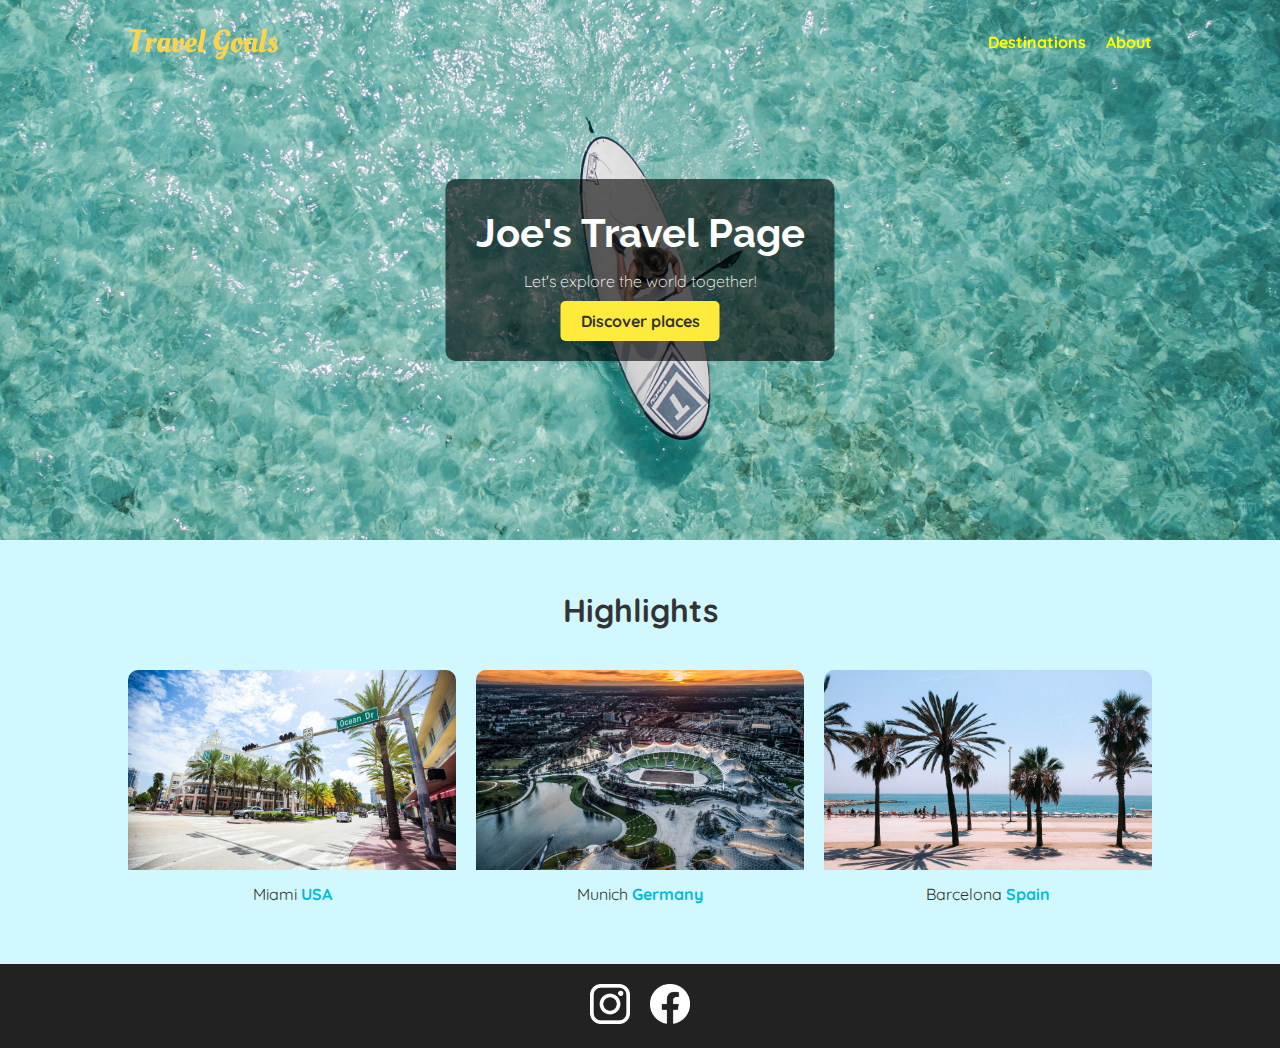
<file: TH2/Bai2/index.html>
<!DOCTYPE html>
<html lang="en">

<head>
  <meta name="viewport" content="width=device-width, initial-scale=1.0">

  <meta charset="UTF-8" />
  <link
    href="https://fonts.googleapis.com/css2?family=Raleway:wght@700&family=Oleo+Script:wght@700&family=Quicksand:wght@300;500&display=swap"
    rel="stylesheet" />
  <!-- <link rel="stylesheet" href="shared.css" /> -->
  <!-- <link rel="stylesheet" href="styles.css" /> -->
  <title>Bài 2</title>
  <style>
    * {
      margin: 0;
      padding: 0;
      box-sizing: border-box;
    }

    body {
      font-family: 'Quicksand', sans-serif;
      color: #333;
      background-color: #f9f9f9;
    }


    header {
    color: white;
    display: flex;
    justify-content: space-between;
    align-items: center;
    padding: 20px 10%;
    position: fixed;
    width: 100%;
    top: 0;
    left: 0;
    z-index: 1000; 
}


    #page-logo a {
      font-family: 'Oleo Script', cursive;
      font-size: 2rem;
      color: #fcd34d;
      text-decoration: none;
    }

    nav ul {
      list-style: none;
      display: flex;
      gap: 20px;
    }

    nav a {
      color: yellow;
      text-decoration: none;
      font-weight: bold;
    }

    nav a:hover {
      color: #fcd34d;
    }

    /* HERO */
    #hero {
      height: 60vh;
      background: url('images/ocean.jpg') center/cover no-repeat;
      position: relative;
    }

    #hero-content {
      position: absolute;
      top: 50%;
      left: 50%;
      transform: translate(-50%, -50%);
      background-color: rgba(0, 0, 0, 0.6);
      padding: 30px;
      border-radius: 10px;
      text-align: center;
      color: white;
    }

    #hero-content h1 {
      font-family: 'Raleway', sans-serif;
      font-size: 2.5rem;
      margin-bottom: 15px;
    }

    #hero-content p {
      margin-bottom: 20px;
      font-weight: 300;
    }

    #hero-content a {
      background-color: #ffeb3b;
      padding: 10px 20px;
      color: #333;
      text-decoration: none;
      font-weight: bold;
      border-radius: 5px;
    }

    #hero-content a:hover {
      background-color: #fcd34d;
    }

    /* HIGHLIGHTS */
    #highlights {
      background-color: #d1f7ff;
      padding: 50px 10%;
      text-align: center;
    }

    #highlights h2 {
      margin-bottom: 40px;
      font-size: 2rem;
    }

    #destinations {
      list-style: none;
      /* background-color: rgba(0, 0, 0, 0.5); */
      background-color: transparent;

      display: flex;
      justify-content: space-between;
      gap: 20px;
    }

    .destination {
      background-color: transparent;
      box-shadow: 0 px 8px rgba(0, 0, 0, 0.9);
      border-radius: 10px;
      overflow: hidden;
      flex: 1;
      transition: transform 0.3s;
    }

    .destination:hover {
      transform: scale(1.05);
    }

    .destination img {
      width: 100%;
      height: 200px;
      object-fit: cover;
    }

    .destination p {
      padding: 10px;
      font-size: 1rem;
    }

    .destination strong {
      color: #00bcd4;
    }

    /* FOOTER */
    footer {
      background-color: #222;
      padding: 20px;
    }

    footer ul {
      list-style: none;
      display: flex;
      justify-content: center;
      gap: 20px;
    }

    footer img {
      width: 40px;
      height: 40px;
      filter: brightness(0) invert(1);
    }
  </style>
</head>

<body>
  <header>
    <div id="page-logo">
      <a href="/index.html">Travel Goals</a>
    </div>
    <nav>
      <ul>
        <li><a href="/places.html">Destinations</a></li>
        <li><a href="">About</a></li>
      </ul>
    </nav>
  </header>
  <main>
    <section id="hero">
      <div id="hero-content">
        <h1>Joe's Travel Page</h1>
        <p>Let's explore the world together!</p>
        <a href="/places.html">Discover places</a>
      </div>
    </section>
    <section id="highlights">
      <h2>Highlights</h2>
      <ul id="destinations">
        <li class="destination">
          <img src="images/places/miami.jpg" alt="Miami streets on sunny day" />
          <p>Miami <strong>USA</strong></p>
        </li>
        <li class="destination">
          <img src="images/places/munich.jpg" alt="Munich stadium in winter" />
          <p>Munich <strong>Germany</strong></p>
        </li>
        <li class="destination">
          <img src="images/places/barcelona.jpg" alt="Palm beach in Barcelona" />
          <p>Barcelona <strong>Spain</strong></p>
        </li>
      </ul>
    </section>
  </main>
  <footer>
    <ul>
      <li>
        <a href="https://www.instagram.com">
          <img src="images/insta.png" alt="Instagram logo" /></a>
      </li>
      <li>
        <a href="https://www.facebook.com">
          <img src="images/facebook.png" alt="Facebook logo" /></a>
      </li>
    </ul>
  </footer>
</body>

</html>
</file>
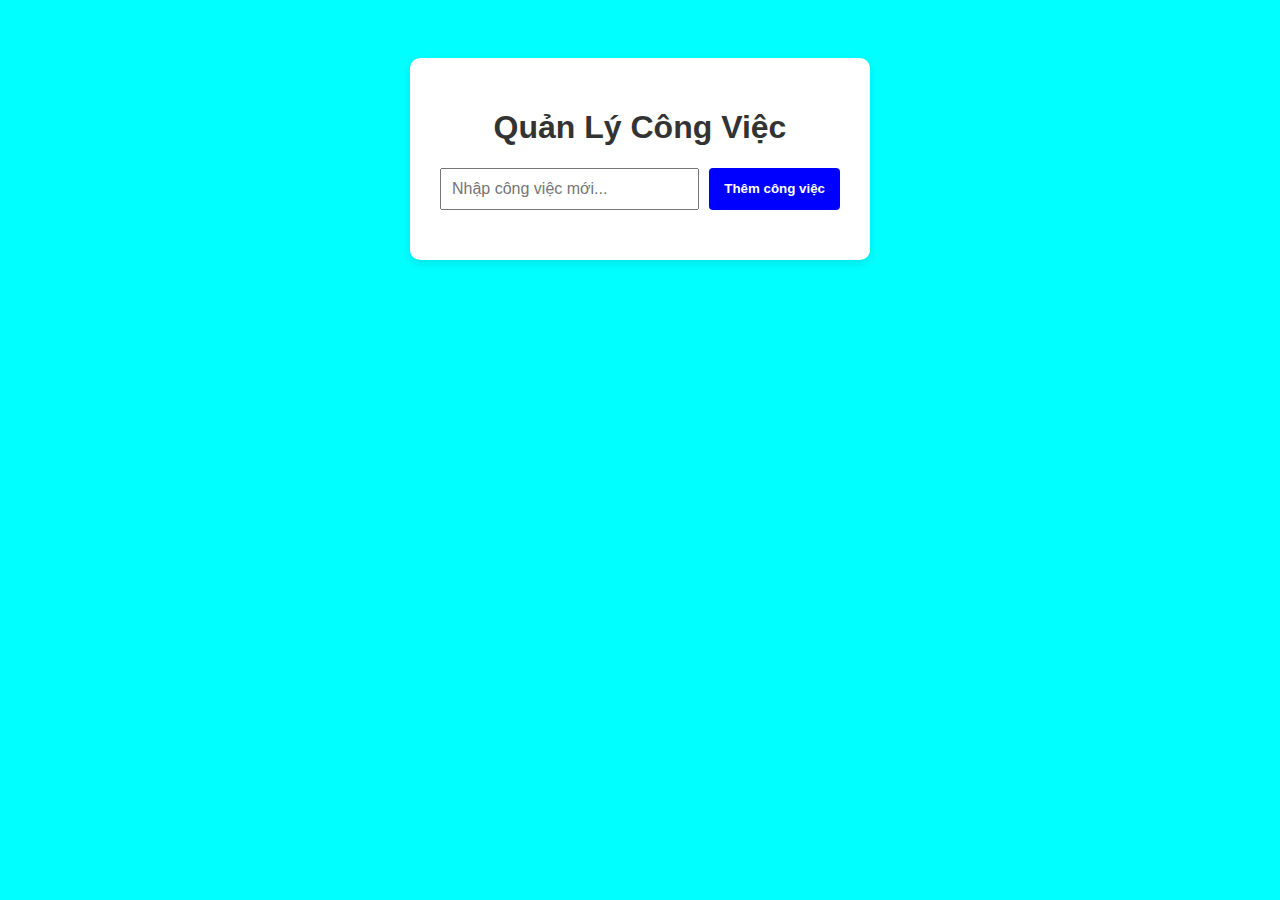
<file: Th3/Bai1/index.html>
<!DOCTYPE html>
<html lang="vi">
<head>
    <meta charset="UTF-8">
    <meta name="viewport" content="width=device-width, initial-scale=1.0">
    <title>Bài 1</title>
    <link rel="stylesheet" href="style.css">
    </head>
<body>
  <div class="todo-container">
    <h1>Quản Lý Công Việc</h1>

    <div class="input-section">
      <input type="text" id="todo-input" placeholder="Nhập công việc mới...">
      <button id="add-button">Thêm công việc</button>
    </div>

    <ul id="todo-list">
      <!-- Danh sách công việc sẽ được hiển thị ở đây -->
    </ul>
  </div>

  <script src="script.js"></script>
</body>
</html>
</file>
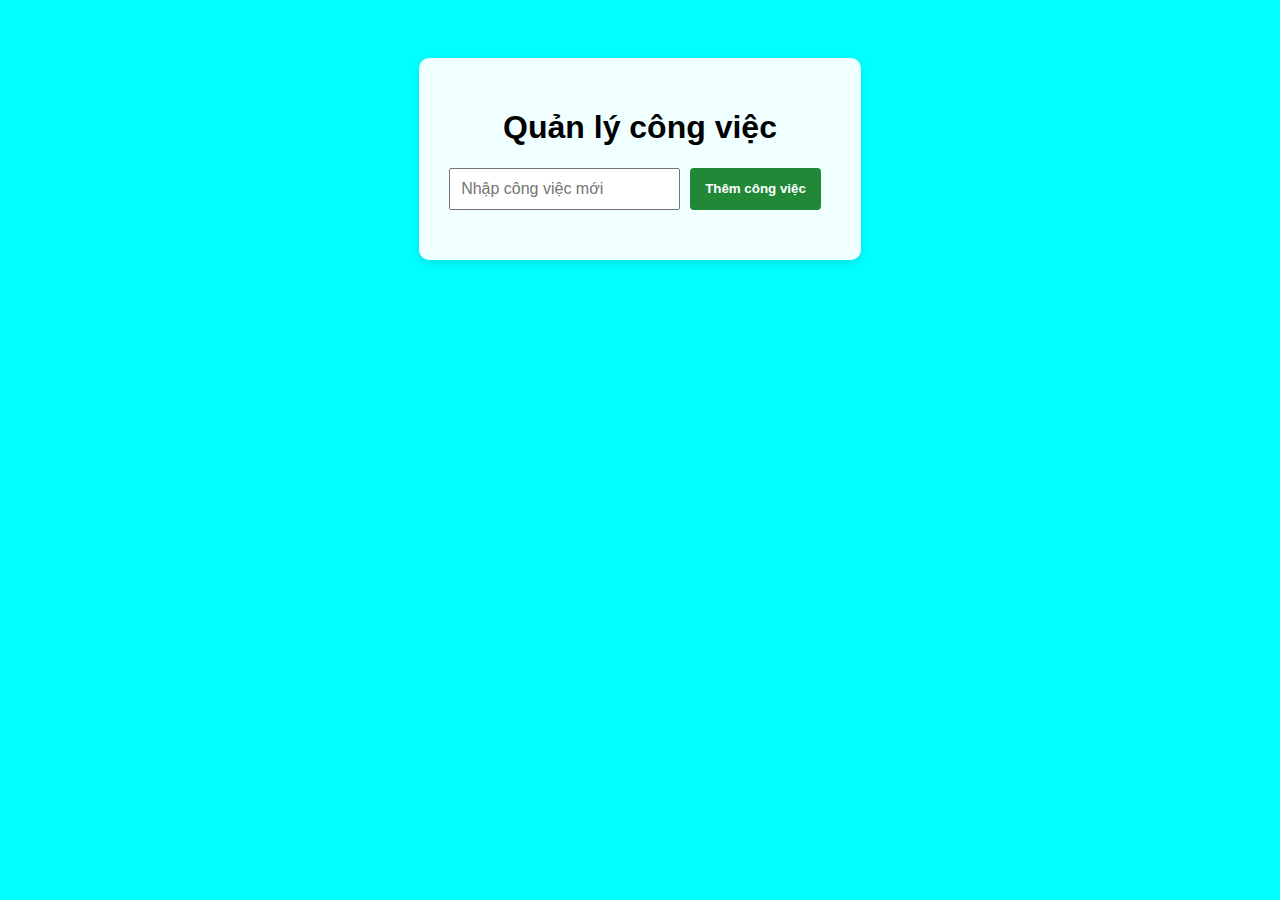
<file: TH3/Bai1/index.html>
<!DOCTYPE html>
<html>
    <head>
        <meta charset="UTF-8">
        <meta name="viewport" content="width=device-width, initial-scale=1.0">
        <title>Quản Lý Công Việc</title>
        <link rel="stylesheet" href="style.css"> 
    </head>

    <body>
        <div class="container">
            <h1>Quản lý công việc</h1>

            <div class="input-section">
                <input type="text" id="todo-input" placeholder="Nhập công việc mới">
                <button id="btn-add">Thêm công việc</button>

                <ul id="todo-list">
                    <!--Nơi các công việc sẽ được lưu trữ vào đây-->
                    
                </ul>
            </div>
        </div>
    </body>
</html>
</file>
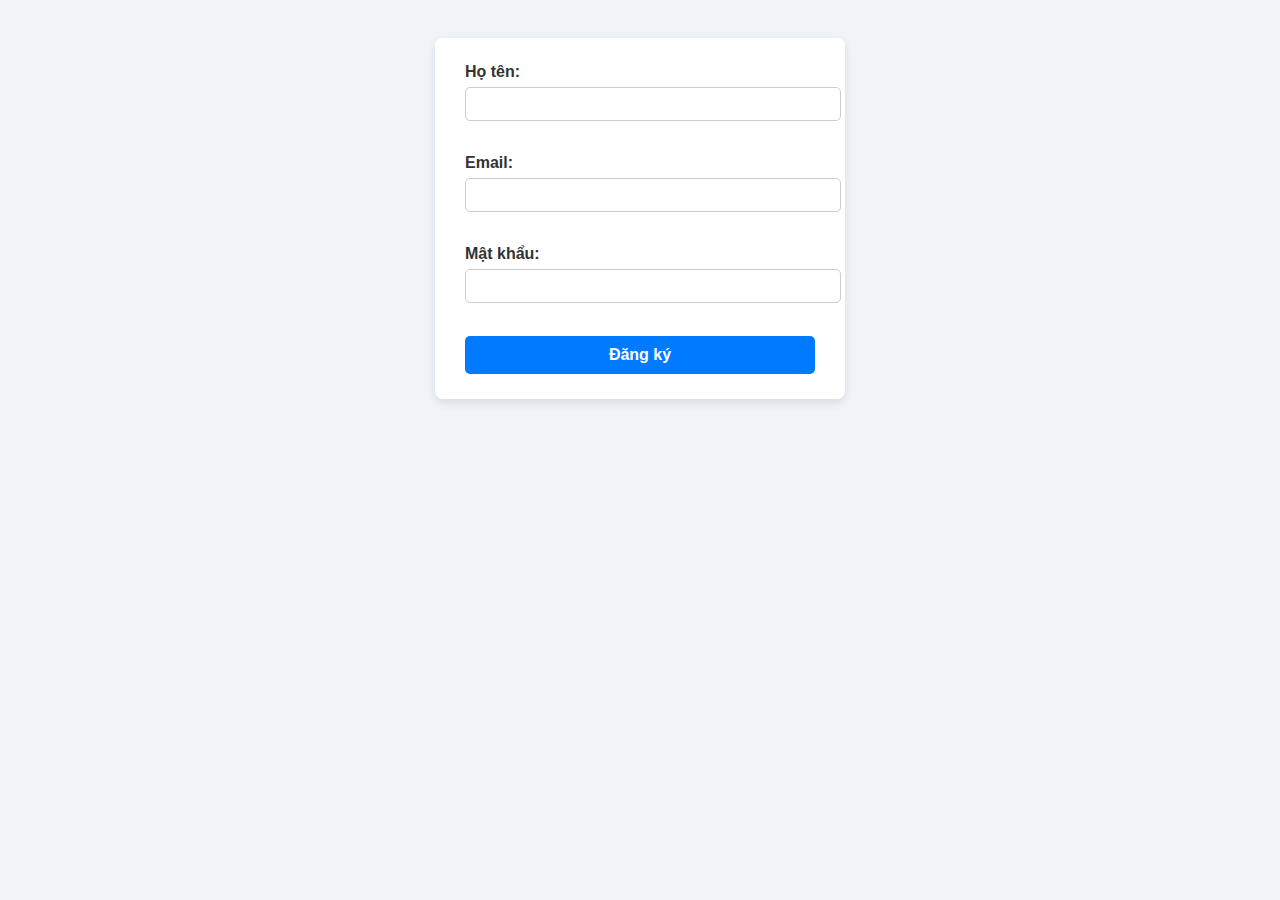
<file: TH3/Bai2/index.html>
<!DOCTYPE html>
<html lang="vi">

<head>
    <meta charset="UTF-8" />
    <title>Bài 2</title>
    <script src="https://code.jquery.com/jquery-3.6.0.min.js"></script>
    <style>
        body {
            font-family: Arial, sans-serif;
            background-color: #f0f4f8;
            padding: 30px;
            display: flex;
            justify-content: center;
        }

        form {
            background: #fff;
            padding: 25px 30px;
            border-radius: 8px;
            box-shadow: 0 4px 10px rgba(0, 0, 0, 0.1);
            width: 350px;
        }

        form label {
            display: block;
            margin-bottom: 15px;
            font-weight: 600;
            color: #333;
        }

        form input[type="text"],
        form input[type="email"],
        form input[type="password"] {
            width: 100%;
            padding: 8px 12px;
            margin-top: 6px;
            border: 1.5px solid #ccc;
            border-radius: 5px;
            font-size: 14px;
            transition: border-color 0.3s ease;
        }

        form input[type="text"]:focus,
        form input[type="email"]:focus,
        form input[type="password"]:focus {
            border-color: #007bff;
            outline: none;
        }

        button[type="submit"] {
            background-color: #007bff;
            color: white;
            border: none;
            padding: 10px 18px;
            font-size: 16px;
            border-radius: 5px;
            cursor: pointer;
            width: 100%;
            font-weight: 600;
            transition: background-color 0.3s ease;
        }

        button[type="submit"]:hover {
            background-color: #0056b3;
        }

        span.error {
            font-size: 13px;
            color: #e74c3c;
            margin-top: 4px;
            display: block;
        }

        #successMessage {
            background-color: #d4edda;
            border: 1.5px solid #28a745;
            color: #155724;
            padding: 20px 25px;
            border-radius: 8px;
            width: 350px;
        }

        #successMessage h3 {
            margin-top: 0;
            margin-bottom: 15px;
        }

        #showDetails {
            background-color: #28a745;
            color: white;
            border: none;
            padding: 8px 15px;
            border-radius: 5px;
            cursor: pointer;
            font-weight: 600;
            transition: background-color 0.3s ease;
        }

        #showDetails:hover {
            background-color: #1e7e34;
        }

        #details {
            margin-top: 15px;
            font-size: 14px;
        }
    </style>

</head>

<body>

    <form id="registerForm">
        <label>Họ tên: <input type="text" id="fullname" name="fullname" /></label><br />
        <label>Email: <input type="email" id="email" name="email" /></label><br />
        <label>Mật khẩu: <input type="password" id="password" name="password" /></label><br />
        <button type="submit">Đăng ký</button>
    </form>

    <div id="successMessage" style="display:none; color: green;">
        <h3>Chúc mừng bạn đã đăng ký thành công!</h3>
        <button id="showDetails">Xem chi tiết</button>
        <div id="details" style="display:none;">
            <p>Thông tin chi tiết sẽ được gửi về email của bạn.</p>
        </div>
    </div>

    <script>
        $(document).ready(function () {
            console.log("jQuery is ready!");

            $('#registerForm').on('submit', function (e) {
                e.preventDefault();

                $('span.error').remove();

                let isValid = true;

                let fullname = $('#fullname').val().trim();
                let email = $('#email').val().trim();
                let password = $('#password').val();

                if (fullname === '') {
                    $('#fullname').after('<span class="error" style="color:red;">Họ tên không được để trống</span>');
                    isValid = false;
                }

                let emailRegex = /^[^\s@]+@[^\s@]+\.[^\s@]+$/;
                if (email === '') {
                    $('#email').after('<span class="error" style="color:red;">Email không được để trống</span>');
                    isValid = false;
                } else if (!emailRegex.test(email)) {
                    $('#email').after('<span class="error" style="color:red;">Email không hợp lệ</span>');
                    isValid = false;
                }

                if (password.length < 6) {
                    $('#password').after('<span class="error" style="color:red;">Mật khẩu phải từ 6 ký tự trở lên</span>');
                    isValid = false;
                }

                if (isValid) {
                    $.ajax({
                        url: 'https://jsonplaceholder.typicode.com/posts',
                        method: 'POST',
                        data: {
                            fullname: fullname,
                            email: email,
                            password: password
                        },
                        success: function (response) {
                            console.log('Đăng ký thành công', response);
                            $('#registerForm').trigger('formSuccess');
                            alert('Đăng ký thành công!');
                        },
                        error: function () {
                            alert('Server bận, vui lòng thử lại sau');
                        }
                    });
                }
            });

            $('#registerForm').on('formSuccess', function () {
                $(this).slideUp();
                $('#successMessage').fadeIn();
            });

            $('#showDetails').on('click', function () {
                $('#details').slideToggle();
            });

        });
    </script>

</body>

</html>
</file>
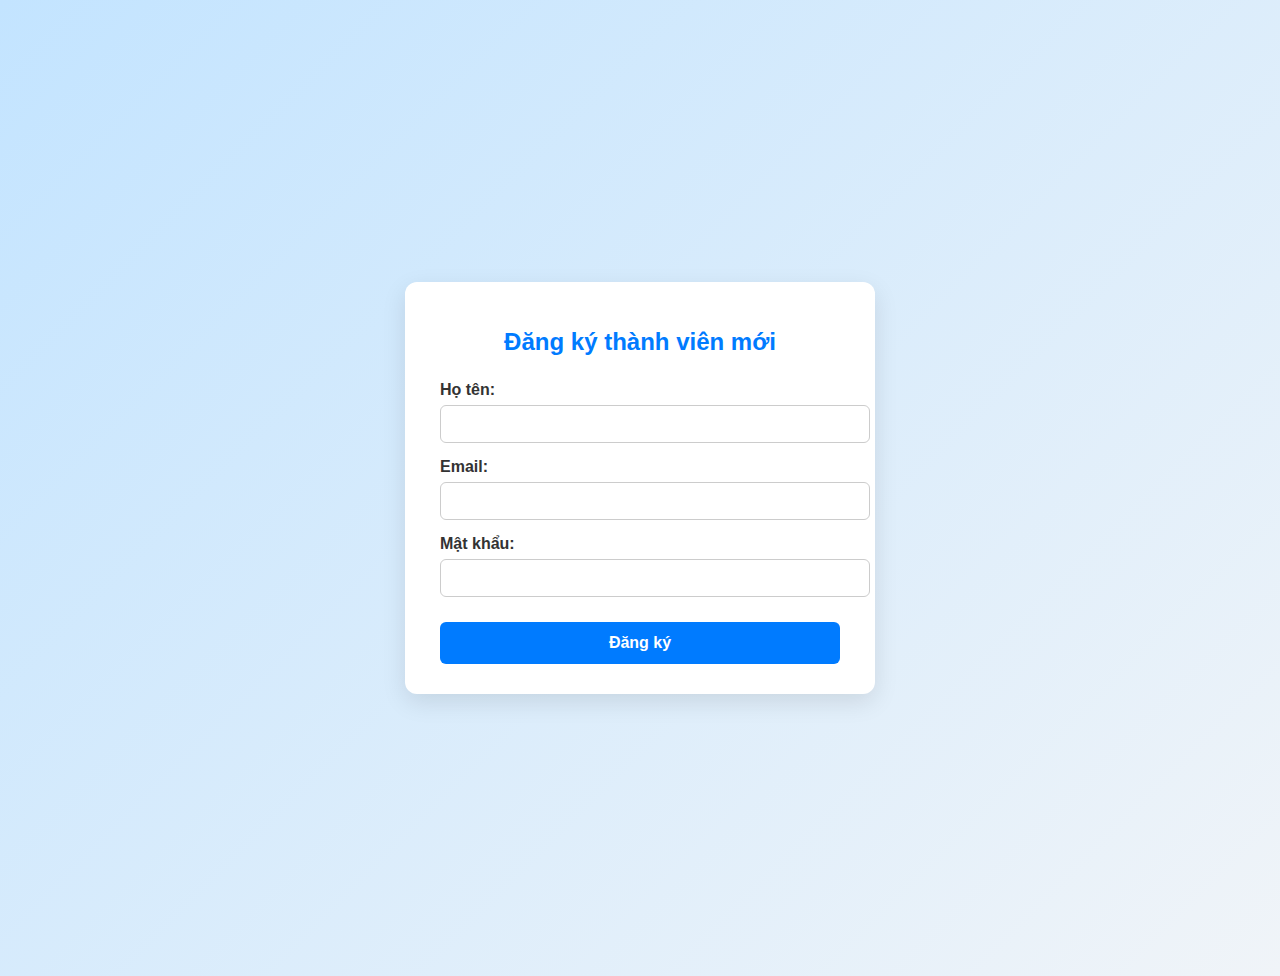
<file: Th3/Bai2/index.html>
<!DOCTYPE html>
<html lang="vi">

<head>
    <meta charset="UTF-8" />
    <title>Bài 2</title>
    <script src="https://code.jquery.com/jquery-3.6.0.min.js"></script>
    <style>
        body {
            font-family: 'Segoe UI', Tahoma, Geneva, Verdana, sans-serif;
            background: linear-gradient(135deg, #c3e4ff, #f0f4f8);
            min-height: 100vh;
            padding: 30px;
            display: flex;
            justify-content: center;
            align-items: center;
        }

        form {
            background: #fff;
            padding: 30px 35px;
            border-radius: 12px;
            box-shadow: 0 8px 25px rgba(0, 0, 0, 0.1);
            width: 400px;
            animation: fadeIn 0.5s ease;
        }

        h1 {
            text-align: center;
            color: #007bff;
            margin-bottom: 25px;
            font-size: 24px;
        }

        form label {
            display: block;
            margin-bottom: 15px;
            font-weight: 600;
            color: #333;
        }

        form input[type="text"],
        form input[type="email"],
        form input[type="password"] {
            width: 100%;
            padding: 10px 14px;
            margin-top: 6px;
            border: 1.5px solid #ccc;
            border-radius: 6px;
            font-size: 14px;
            transition: border-color 0.3s ease;
        }

        form input[type="text"]:focus,
        form input[type="email"]:focus,
        form input[type="password"]:focus {
            border-color: #007bff;
            outline: none;
        }

        button[type="submit"] {
            background-color: #007bff;
            color: white;
            border: none;
            padding: 12px 18px;
            font-size: 16px;
            border-radius: 6px;
            cursor: pointer;
            width: 100%;
            font-weight: bold;
            transition: background-color 0.3s ease;
            margin-top: 10px;
        }

        button[type="submit"]:hover {
            background-color: #0056b3;
        }

        span.error {
            font-size: 13px;
            color: #e74c3c;
            margin-top: 4px;
            display: block;
        }

        #successMessage {
            background-color: #d4edda;
            border: 1.5px solid #28a745;
            color: #155724;
            padding: 25px 30px;
            border-radius: 12px;
            width: 400px;
            display: none;
            animation: fadeIn 0.5s ease;
        }

        #successMessage h3 {
            margin-top: 0;
            margin-bottom: 15px;
        }

        #showDetails {
            background-color: #28a745;
            color: white;
            border: none;
            padding: 10px 15px;
            border-radius: 6px;
            cursor: pointer;
            font-weight: 600;
            transition: background-color 0.3s ease;
        }

        #showDetails:hover {
            background-color: #1e7e34;
        }

        #details {
            margin-top: 15px;
            font-size: 14px;
        }

        @keyframes fadeIn {
            from {
                opacity: 0;
                transform: translateY(20px);
            }

            to {
                opacity: 1;
                transform: translateY(0);
            }
        }
    </style>
</head>

<body>

    <form id="registerForm">
        <h1>Đăng ký thành viên mới</h1>
        <label>Họ tên: <input type="text" id="fullname" name="fullname" /></label>
        <label>Email: <input type="email" id="email" name="email" /></label>
        <label>Mật khẩu: <input type="password" id="password" name="password" /></label>
        <button type="submit">Đăng ký</button>
    </form>

    <div id="successMessage">
        <h3>Chúc mừng bạn đã đăng ký thành công!</h3>
        <button id="showDetails">Xem chi tiết</button>
        <div id="details" style="display:none;">
            <p>Thông tin chi tiết sẽ được gửi về email của bạn.</p>
        </div>
    </div>

    <script>
        $(document).ready(function () {
            $('#registerForm').on('submit', function (e) {
                e.preventDefault();
                $('span.error').remove();

                let isValid = true;
                let fullname = $('#fullname').val().trim();
                let email = $('#email').val().trim();
                let password = $('#password').val();

                if (fullname === '') {
                    $('#fullname').after('<span class="error">Họ tên không được để trống</span>');
                    isValid = false;
                }

                let emailRegex = /^[^\s@]+@[^\s@]+\.[^\s@]+$/;
                if (email === '') {
                    $('#email').after('<span class="error">Email không được để trống</span>');
                    isValid = false;
                } else if (!emailRegex.test(email)) {
                    $('#email').after('<span class="error">Email không hợp lệ</span>');
                    isValid = false;
                }

                if (password.length < 6) {
                    $('#password').after('<span class="error">Mật khẩu phải từ 6 ký tự trở lên</span>');
                    isValid = false;
                }

                if (isValid) {
                    $.ajax({
                        url: 'https://jsonplaceholder.typicode.com/posts',
                        method: 'POST',
                        data: {
                            fullname: fullname,
                            email: email,
                            password: password
                        },
                        success: function (response) {
                            $('#registerForm').trigger('formSuccess');
                            alert('Đăng ký thành công!');
                        },
                        error: function () {
                            alert('Server bận, vui lòng thử lại sau');
                        }
                    });
                }
            });

            $('#registerForm').on('formSuccess', function () {
                $(this).slideUp();
                $('#successMessage').fadeIn();
            });

            $('#showDetails').on('click', function () {
                $('#details').slideToggle();
            });
        });
    </script>

</body>

</html>
</file>
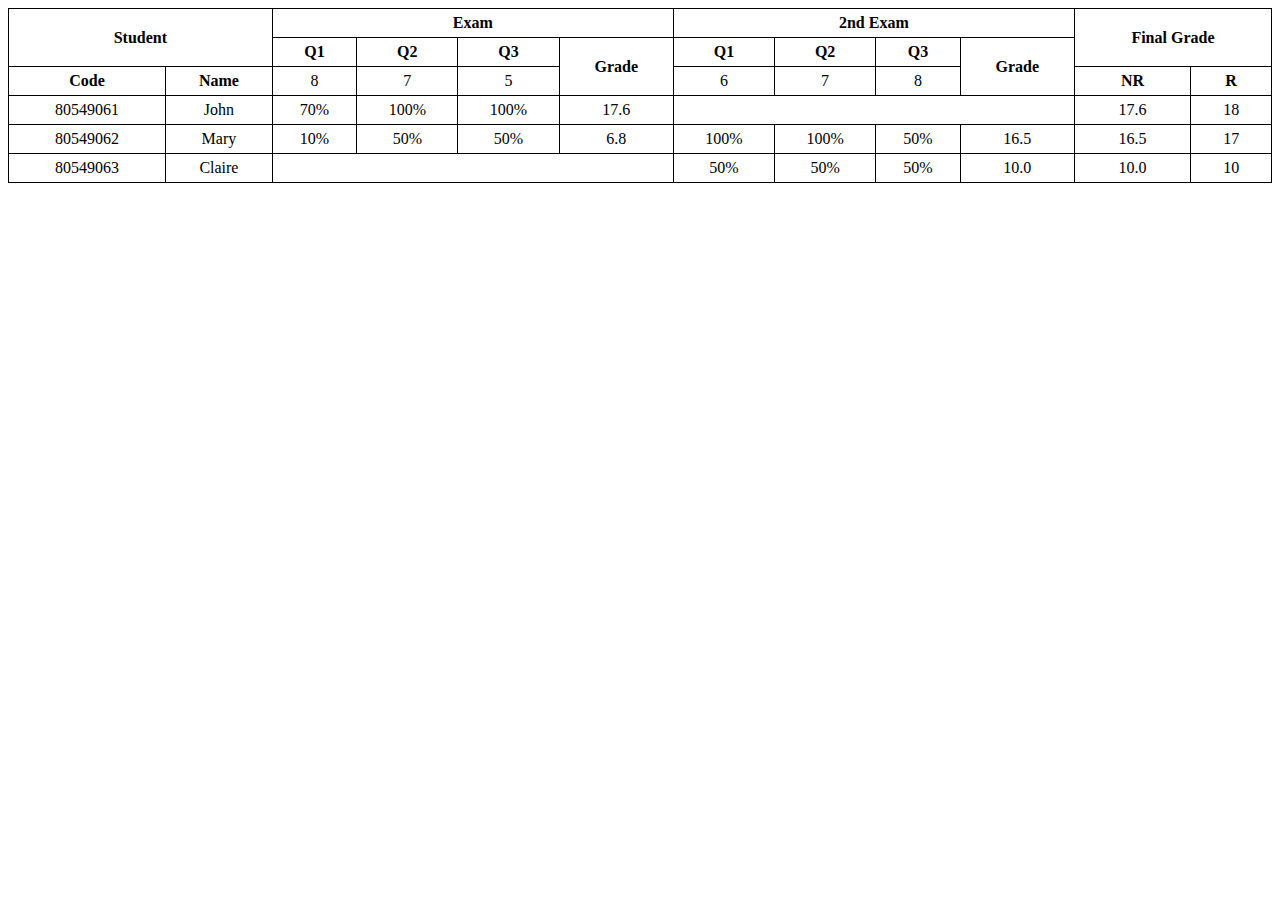
<file: bai3.html>
<!DOCTYPE html>
<html>
    <head>
        <title>Bài tập 3</title>
        <meta charset="UTF-8">
    </head>
    <style>
        table {
            width: 100%;
            border-collapse: collapse;
            text-align: center;
        }
        th, td {
            border: 1px solid black;
            padding: 5px;
        }
    </style>
    <body>
        <table>
            <tr>
                <th rowspan="2" colspan="2">Student</th>
                <th colspan="4">Exam</th>
                <th colspan="4">2nd Exam</th>
                <th colspan="2" rowspan="2">Final Grade</th>
            </tr>

            <tr>
                <th>Q1</th>
                <th>Q2</th>
                <th>Q3</th>
                <th rowspan="2">Grade</th>
                <th>Q1</th>
                <th>Q2</th>
                <th>Q3</th>
                <th rowspan="2">Grade</th>
              </tr>
              <tr>
                <th>Code</th>
                <th>Name</th>
                <td>8</td>
                <td>7</td>
                <td>5</td>
                <td>6</td>
                <td>7</td>
                <td>8</td>
                <td><b>NR</b></td>
                <td><b>R</b></td>
              </tr>
              <tr>
                <td>80549061</td>
                <td>John</td>
                <td>70%</td>
                <td>100%</td>
                <td>100%</td>
                <td>17.6</td>
                <td colspan="4"></td>
            
                <td>17.6</td>
                <td>18</td>
              </tr>
              <tr>
                <td>80549062</td>
                <td>Mary</td>
                <td>10%</td>
                <td>50%</td>
                <td>50%</td>
                <td>6.8</td>
                <td>100%</td>
                <td>100%</td>
                <td>50%</td>
                <td>16.5</td>
                <td>16.5</td>
                <td>17</td>
              </tr>
              <tr>
                <td>80549063</td>
                <td>Claire</td>
                <td colspan="4"></td> 
                <td>50%</td>
                <td>50%</td>
                <td>50%</td>
                <td>10.0</td>
                <td>10.0</td>
                <td>10</td>
              </tr>  
        </table>
    </body>
</html>
</file>
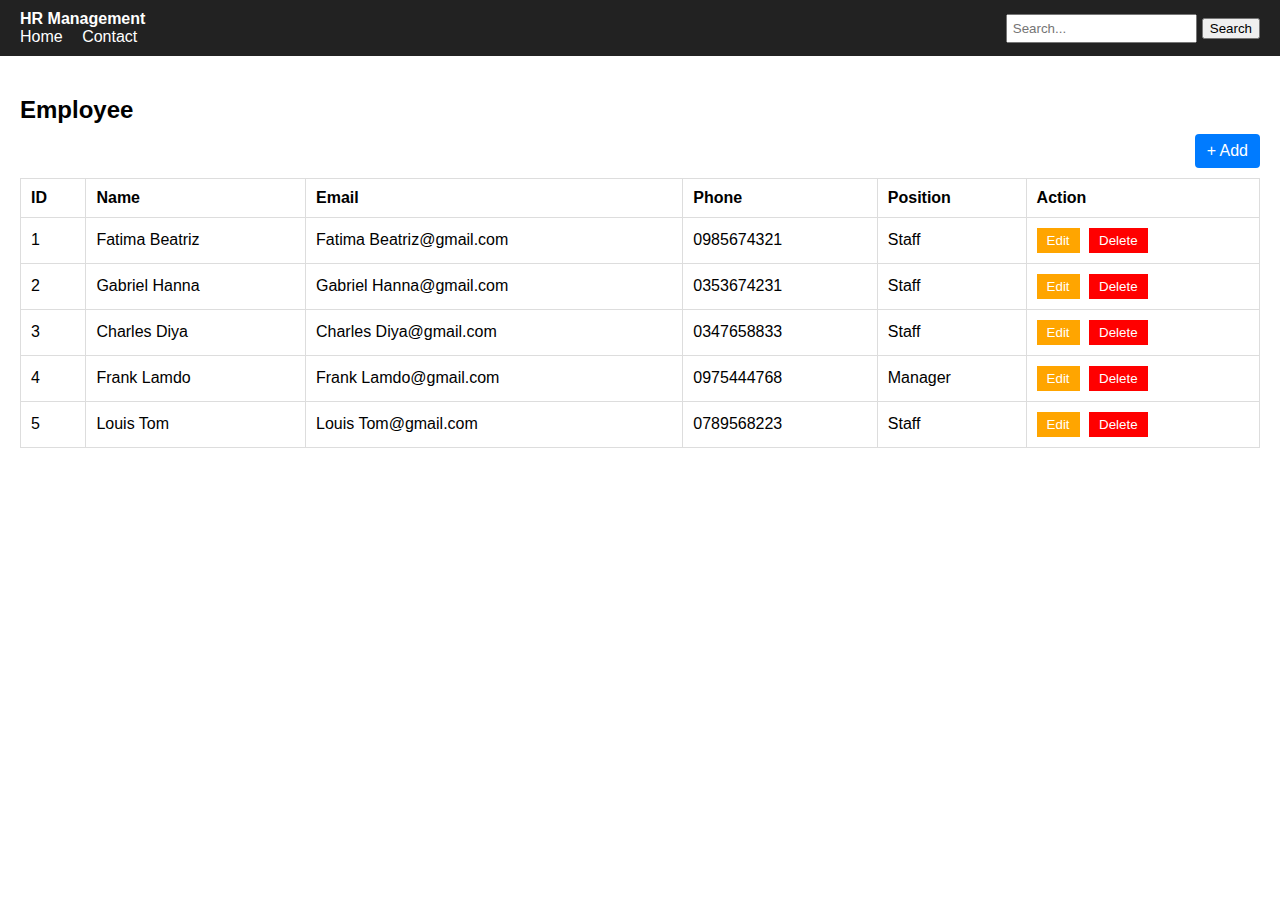
<file: bai5.html>
<!DOCTYPE html>
<html lang="en">
<head>
  <title>Bài tập 5</title>
  <meta charset="UTF-8">
  <title>HR Management</title>
  
</head>
<style>
  body {
    font-family: Arial, sans-serif;
    margin: 0;
  }
  header {
    background-color: #222;
    color: white;
    padding: 10px 20px;
    display: flex;
    align-items: center;
    justify-content: space-between;
  }
  header nav a {
    color: white;
    margin-right: 15px;
    text-decoration: none;
  }
  .search-box {
    display: flex;
    align-items: center;
  }
  .search-box input {
    padding: 5px;
    margin-right: 5px;
  }
  main {
    padding: 20px;
  }
  h2 {
    margin-bottom: 10px;
  }
  .add-btn {
    background-color: #007bff;
    color: white;
    padding: 8px 12px;
    text-decoration: none;
    border-radius: 4px;
    float: right;
    margin-bottom: 10px;
  }
  table {
    width: 100%;
    border-collapse: collapse;
  }
  table, th, td {
    border: 1px solid #ddd;
  }
  th, td {
    padding: 10px;
    text-align: left;
  }
  .edit-btn {
    background-color: orange;
    color: white;
    border: none;
    padding: 5px 10px;
    margin-right: 5px;
    cursor: pointer;
  }
  .delete-btn {
    background-color: red;
    color: white;
    border: none;
    padding: 5px 10px;
    cursor: pointer;
  }
</style>
<body>

<header>
  <div>
    <strong>HR Management</strong>
    <nav>
      <a href="#">Home</a>
      <a href="#">Contact</a>
    </nav>
  </div>
  <div class="search-box">
    <input type="text" placeholder="Search...">
    <button>Search</button>
  </div>
</header>

<main>
  <h2>Employee</h2>
  <a href="#" class="add-btn">+ Add</a>
  <table>
    <thead>
      <tr>
        <th>ID</th>
        <th>Name</th>
        <th>Email</th>
        <th>Phone</th>
        <th>Position</th>
        <th>Action</th>
      </tr>
    </thead>
    <tbody>
      <tr>
        <td>1</td>
        <td>Fatima Beatriz</td>
        <td>Fatima Beatriz@gmail.com</td>
        <td>0985674321</td>
        <td>Staff</td>
        <td>
          <button class="edit-btn">Edit</button>
          <button class="delete-btn">Delete</button>
        </td>
      </tr>
      <tr>
        <td>2</td>
        <td>Gabriel Hanna</td>
        <td>Gabriel Hanna@gmail.com</td>
        <td>0353674231</td>
        <td>Staff</td>
        <td>
          <button class="edit-btn">Edit</button>
          <button class="delete-btn">Delete</button>
        </td>
      </tr>
      <tr>
        <td>3</td>
        <td>Charles Diya</td>
        <td>Charles Diya@gmail.com</td>
        <td>0347658833</td>
        <td>Staff</td>
        <td>
          <button class="edit-btn">Edit</button>
          <button class="delete-btn">Delete</button>
        </td>
      </tr>
      <tr>
        <td>4</td>
        <td>Frank Lamdo</td>
        <td>Frank Lamdo@gmail.com</td>
        <td>0975444768</td>
        <td>Manager</td>
        <td>
          <button class="edit-btn">Edit</button>
          <button class="delete-btn">Delete</button>
        </td>
      </tr>
      <tr>
        <td>5</td>
        <td>Louis Tom</td>
        <td>Louis Tom@gmail.com</td>
        <td>0789568223</td>
        <td>Staff</td>
        <td>
          <button class="edit-btn">Edit</button>
          <button class="delete-btn">Delete</button>
        </td>
      </tr>
    </tbody>
  </table>
</main>

</body>
</html>
</file>
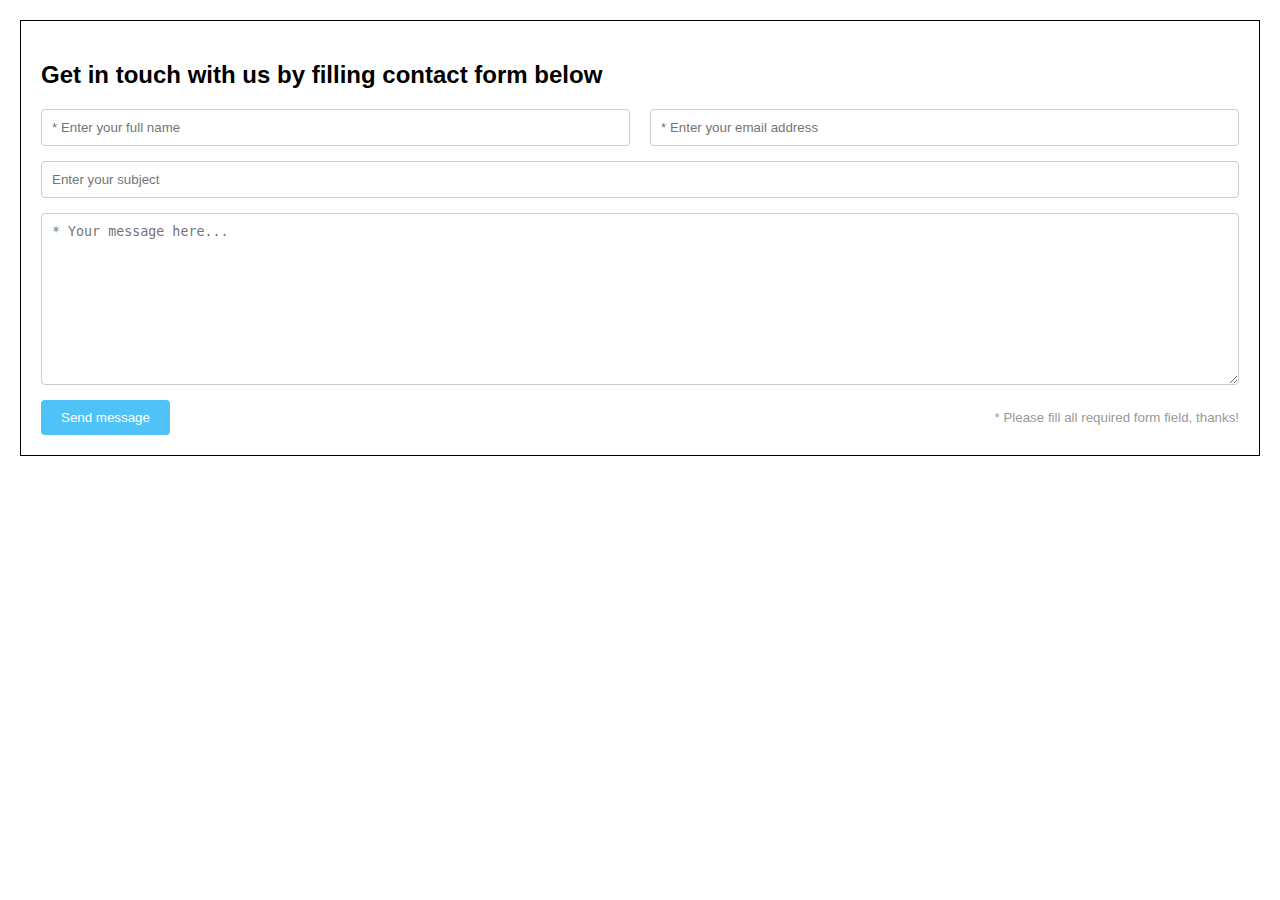
<file: TH2/bai1.html>
<!DOCTYPE html>
<html>
    <head>
        <meta charset="UTF-8">
        <meta name="viewport" content="width=device-width, initial-scale=1.0">
        <title>Bài 1</title>
        
        <style>
            body {
            font-family: Arial, sans-serif;
            margin: 20px;
            }

            .contact-form {
            border: 1px solid black;
            padding: 20px;
            max-width: 100%;
            margin: 0 auto;

            }
            .form-row {
            display: flex;
            flex-direction: row;
            gap: 20px;
            margin-bottom: 15px;
            }
            .form-row input,
            .form-row textarea {
            width: 100%;
            padding: 10px;
            border: 1px solid #ccc;
            border-radius: 4px;
            justify-content: space-around;
            flex-wrap: wrap;
            }
            .form-group {
            flex: 1;
            display: flex;
            flex-direction: row;
            row-gap: 20px;
        }

        textarea {
            min-height: 150px;
            resize: vertical;
        }

        .button-row {
            display: flex;
            justify-content: space-between;
            align-items: center;
        }

        .button-row button {
            background-color: #4FC3F7;
            color: #fff;
            border: none;
            padding: 10px 20px;
            border-radius: 4px;
            cursor: pointer;
        }

        .button-row small {
            color: #999;
        }
        </style>
    </head>
    <body>
        <div class="contact-form">
            <h2>Get in touch with us by filling contact form below</h2>
            <form>
                <div class="form-row">
                    <div class="form-group">
                        <input type="text" placeholder="* Enter your full name" required>
                    </div>
                    <div class="form-group">
                        <input type="email" placeholder="* Enter your email address" required>
                    </div>
                </div>

                <div class="form-row">
                    <input type="text" placeholder="Enter your subject">
                </div><div class="form-row">
                <textarea placeholder="* Your message here..." required></textarea>
            </div>
            <div class="button-row">
                <button type="submit">Send message</button>
                <small>* Please fill all required form field, thanks!</small>
            </div>
            </form>
        </div>
    </body>
</html>
</file>
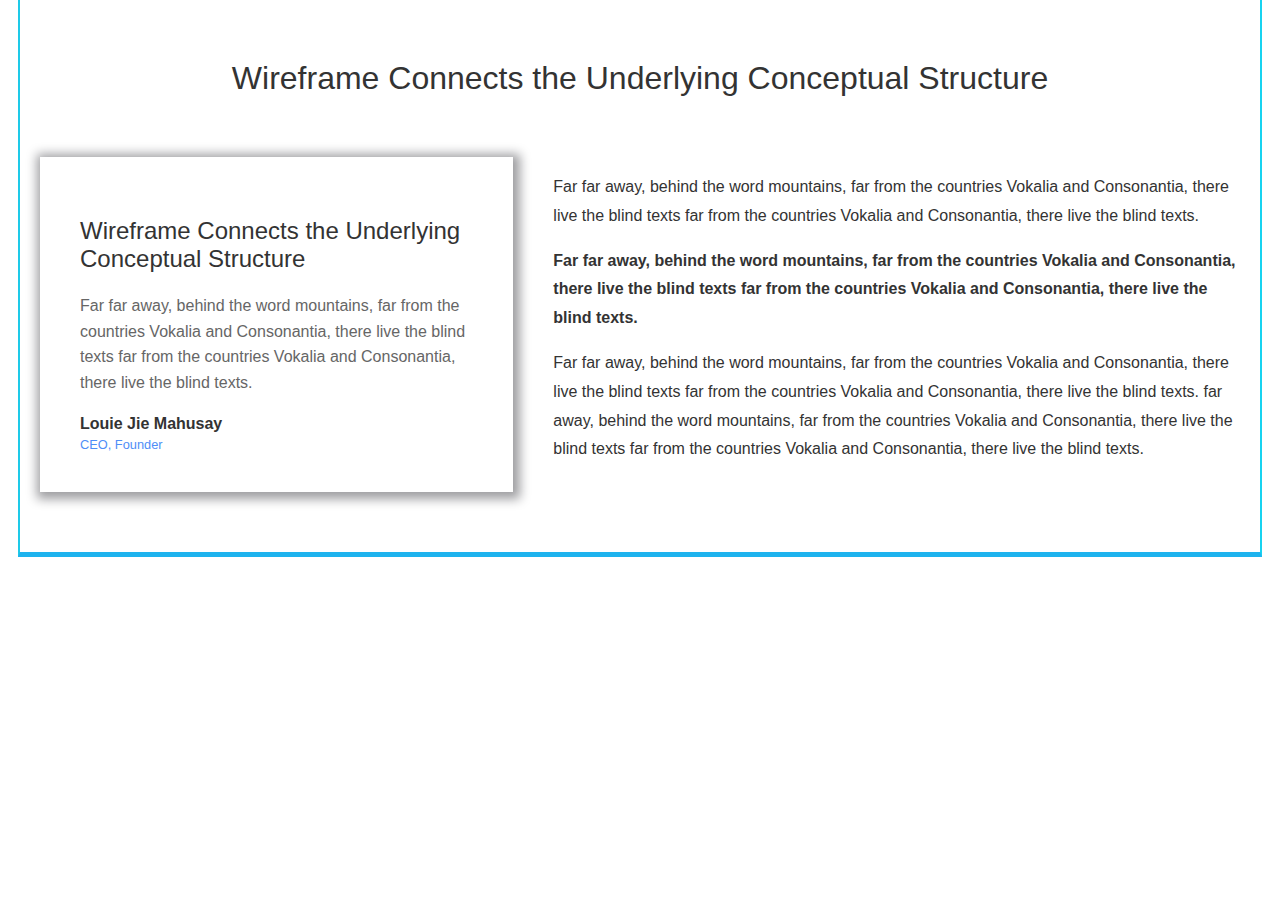
<file: TH2/bai3.html>
<!DOCTYPE html>
<html lang="en">
<head>
  <meta charset="UTF-8" />
  <meta name="viewport" content="width=device-width, initial-scale=1.0"/>
  <title>Bài 3</title>
  <style>
    body {
      font-family: 'Helvetica', sans-serif;
      margin: 0;
      padding: 0;
      background-color: #fff;
      color: #333;
    }

    .container {
      max-width: 1200px;
      margin: 0 auto;
      padding: 60px 20px;
      border-left: 2px solid rgb(30, 202, 232);
      border-right: 2px solid rgb(24, 211, 240);
      border-bottom: 5px solid rgb(30, 179, 238);
    }

    .title {
      text-align: center;
      font-size: 2em;
      font-weight: 30;
      margin-bottom: 60px;
    }

    .content-wrapper {
      display: flex;
      gap: 40px;
      flex-wrap: wrap;
    }

    .left-card {
      background: white;
      box-shadow: 2px 2px 10px 5px rgba(12, 12, 20, 0.4);
      padding: 40px;
      flex: 1 1 300px;
      max-width: 400px; 
    }

    .left-card h2 {
      font-weight: 400;
      margin-bottom: 20px;
    }

    .left-card p {
      line-height: 1.6;
      margin-bottom: 20px;
      color: #666;
    }

    .author {
      font-weight: bold;
      margin-bottom: 4px;
    }

    .author-role {
      font-size: 0.8em;
      color: #4f8ef7;
    }

    .right-text {
      flex: 2 1 500px;
      line-height: 1.8;
      font-weight: 300;
    }

    .right-text strong {
      font-weight: bold;
    }

    @media (max-width: 768px) {
      .content-wrapper {
        flex-direction: column;
      }
    }
  </style>
</head>
<body>
  <div class="container">
    <div class="title">Wireframe Connects the Underlying Conceptual Structure</div>
    <div class="content-wrapper">
      <div class="left-card">
        <h2>Wireframe Connects the Underlying Conceptual Structure</h2>
        <p>Far far away, behind the word mountains, far from the countries Vokalia and Consonantia, there live the blind texts far from the countries Vokalia and Consonantia, there live the blind texts.</p>
        <div class="author">Louie Jie Mahusay</div>
        <div class="author-role">CEO, Founder</div>
      </div>
      <div class="right-text">
        <p>Far far away, behind the word mountains, far from the countries Vokalia and Consonantia, there live the blind texts far from the countries Vokalia and Consonantia, there live the blind texts.</p>
        <p><strong>Far far away, behind the word mountains, far from the countries Vokalia and Consonantia, there live the blind texts far from the countries Vokalia and Consonantia, there live the blind texts.</strong></p>
        <p>Far far away, behind the word mountains, far from the countries Vokalia and Consonantia, there live the blind texts far from the countries Vokalia and Consonantia, there live the blind texts. far away, behind the word mountains, far from the countries Vokalia and Consonantia, there live the blind texts far from the countries Vokalia and Consonantia, there live the blind texts.</p>
      </div>
    </div>
  </div>
</body>
</html>
</file>
<file: Th3/Bai1/style.css>
body {
  font-family: Arial, sans-serif;
  background-color:aqua;
  display: flex;
  justify-content: center;
  padding: 50px;
}

.todo-container {
  background-color: white;
  padding: 30px;
  border-radius: 10px;
  box-shadow: 0 4px 8px rgba(0,0,0,0.1);
  width: 400px;
}

h1 {
  text-align: center;
  color: #333;
}

.input-section {
  display: flex;
  gap: 10px;
  margin-bottom: 20px;
}

#todo-input {
  flex-grow: 1;
  padding: 10px;
  font-size: 16px;
}

#add-button {
  padding: 10px 15px;
  background-color:blue;
  color: white;
  border: none;
  font-weight: bold;
  cursor: pointer;
  border-radius: 4px;
}

#todo-list {
  list-style: none;
  padding: 0;
}

#todo-list li {
  background-color: #fafafa;
  padding: 10px;
  border: 1px solid #ddd;
  margin-bottom: 10px;
  border-radius: 4px;
  display: flex;
  justify-content: space-between;
  align-items: center;
}

#todo-list button {
  margin-left: 5px;
  padding: 5px 10px;
  border: none;
  border-radius: 4px;
  cursor: pointer;
}

.edit-btn {
  background-color: #ffc107;
  color: white;
}

.delete-btn {
  background-color: #dc3545;
  color: white;
}
</file>
<file: TH3/Bai1/style.css>
body{
    font-family: Arial, sans-serif;
    background-color: aqua;
    display: flex;
    justify-content: center;
    padding: 50px;
}
.container{
    background-color: azure;
    padding: 30px;
    border-radius: 10px;
    box-shadow: 0 4px 8px rgba(0,0,0,0.1);
}

h1{
    text-align: center;
}
.input-section {
  display: flex;
  gap: 10px;
  margin-bottom: 20px;
}
#todo-input {
  flex-grow: 1;
  padding: 10px;
  font-size: 16px;
}

#btn-add{
  padding: 10px 15px;
  background-color:#218838;
  color: white;
  border: none;
  font-weight: bold;
  cursor: pointer;
  border-radius: 4px;
}

#todo-list {
  list-style: none;
  padding: 0;
}

#todo-list li {
  background-color: #fafafa;
  padding: 10px;
  border: 1px solid #ddd;
  margin-bottom: 10px;
  border-radius: 4px;
  display: flex;
  justify-content: space-between;
  align-items: center;
}

#todo-list button {
  margin-left: 5px;
  padding: 5px 10px;
  border: none;
  border-radius: 4px;
  cursor: pointer;
}

.edit-btn {
  background-color: #ffc107;
  color: white;
}

.delete-btn {
  background-color: #dc3545;
  color: white;
}
</file>
